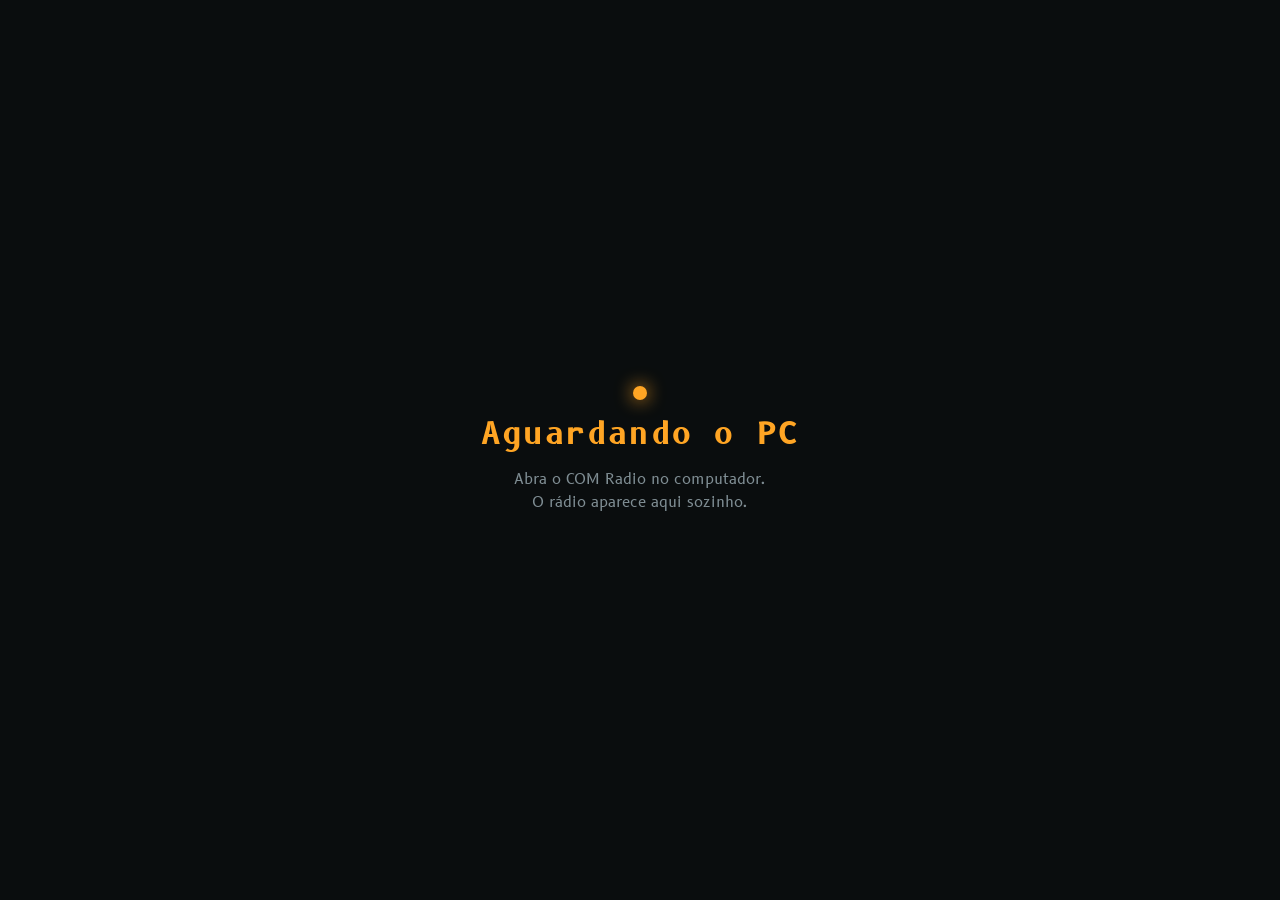
<file: static/index.html>
<!DOCTYPE html>
<html lang="pt-BR">
<head>
<meta charset="utf-8">
<title>COM</title>
<meta name="viewport" content="width=device-width, initial-scale=1, viewport-fit=cover, user-scalable=no, maximum-scale=1">
<meta name="apple-mobile-web-app-capable" content="yes">
<meta name="apple-mobile-web-app-status-bar-style" content="black-translucent">
<meta name="apple-mobile-web-app-title" content="COM">
<meta name="theme-color" content="#0A0D0E">
<link rel="manifest" href="/static/manifest.json">
<link rel="apple-touch-icon" href="/static/icon-180.png">
<link rel="preconnect" href="https://fonts.googleapis.com">
<link rel="preconnect" href="https://fonts.gstatic.com" crossorigin>
<link href="https://fonts.googleapis.com/css2?family=B612+Mono:wght@400;700&family=B612:wght@400;700&display=swap" rel="stylesheet">
<link rel="stylesheet" href="/static/style.css">
</head>
<body>

<div class="annunciator" id="frame"></div>

<div class="waiting" id="waiting">
  <span class="wait-lamp"></span>
  <h1>Aguardando o PC</h1>
  <p>Abra o COM Radio no computador.<br>O rádio aparece aqui sozinho.</p>
</div>

<main>

  <header>
    <div class="ident">
      <span class="lamp" id="lamp"></span>
      <span id="callsign">&mdash;</span>
    </div>
    <time id="utc">--:--z</time>
  </header>

  <p class="alert" id="alert" hidden></p>

  <section class="radio" id="radio">
    <div class="stack">
      <div class="slot">
        <span class="legend">ativa</span>
        <span class="freq big" id="active">---.---</span>
      </div>
      <button class="swap" id="swap" aria-label="Trocar ativa e standby">
        <svg viewBox="0 0 24 24" width="22" height="22" fill="none" stroke="currentColor" stroke-width="1.8" stroke-linecap="round" stroke-linejoin="round">
          <path d="M7 4 3 8l4 4M3 8h13M17 20l4-4-4-4M21 16H8"/>
        </svg>
      </button>
      <div class="slot right">
        <span class="legend">standby</span>
        <span class="freq" id="standby">---.---</span>
      </div>
    </div>
    <div class="pills">
      <span class="pill" id="pill-rx">RX</span>
      <span class="pill" id="pill-tx">TX</span>
      <span class="spacer"></span>
      <button class="ghost" id="padtoggle">digitar</button>
    </div>
    <div class="meter"><span id="meterbar"></span></div>
  </section>

  <section class="pad" id="pad" hidden>
    <div class="padval" id="padval">___.___</div>
    <p class="paderr" id="paderr" hidden>fora da faixa 118.000 – 136.975</p>
    <div class="keys" id="keys"></div>
  </section>

  <button class="ptt" id="ptt" aria-label="Apertar para falar">
    <span class="ptt-label" id="pttlabel">ouvindo</span>
    <span class="ptt-sub" id="pttsub">segure para falar</span>
  </button>

  <section class="atc">
    <div class="atc-head">
      <span class="legend">ATC online por perto</span>
      <span class="legend" id="atccount">–</span>
    </div>
    <div class="atc-list" id="atclist">
      <p class="empty">procurando controladores…</p>
    </div>
  </section>

  <footer>
    <span id="link">conectando…</span>
    <span id="audiostat">áudio –</span>
    <span id="pttkey"></span>
  </footer>

</main>

<script src="/static/app.js"></script>
</body>
</html>
</file>
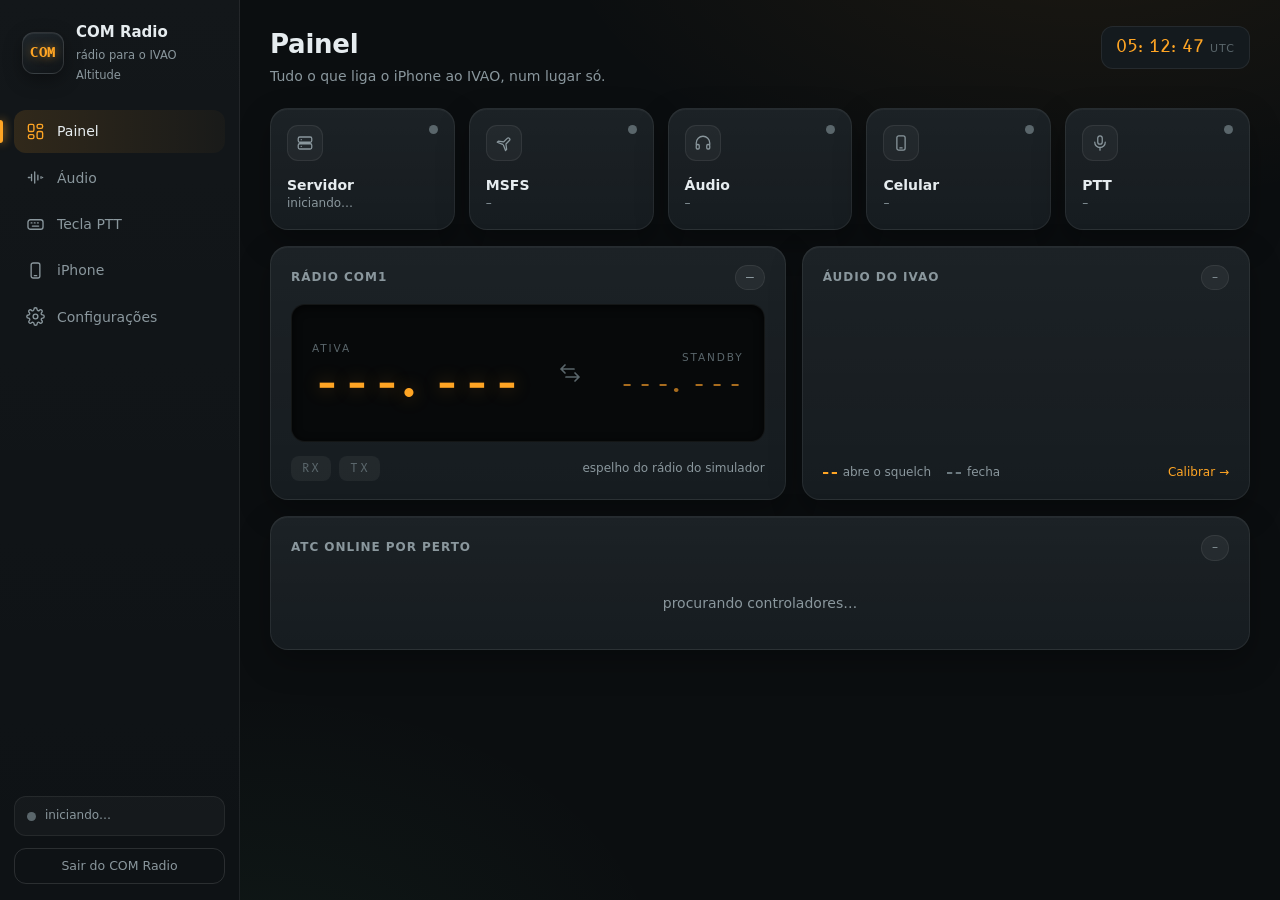
<file: app/desktop/index.html>
<!DOCTYPE html>
<html lang="pt-BR">
<head>
<meta charset="utf-8">
<title>COM Radio</title>
<link rel="preconnect" href="https://fonts.googleapis.com">
<link rel="preconnect" href="https://fonts.gstatic.com" crossorigin>
<link href="https://fonts.googleapis.com/css2?family=B612+Mono:wght@400;700&display=swap" rel="stylesheet">
<link rel="stylesheet" href="desktop.css">
</head>
<body>

<aside class="side">
  <div class="brand">
    <div class="logo">COM</div>
    <div class="brand-text"><b>COM Radio</b><small>rádio para o IVAO Altitude</small></div>
  </div>

  <nav id="nav">
    <button data-page="painel" class="on">
      <svg viewBox="0 0 24 24"><rect x="3" y="3" width="7" height="9" rx="2"/><rect x="14" y="3" width="7" height="5" rx="2"/><rect x="14" y="12" width="7" height="9" rx="2"/><rect x="3" y="16" width="7" height="5" rx="2"/></svg>
      Painel
    </button>
    <button data-page="audio">
      <svg viewBox="0 0 24 24"><path d="M3 12h2M7 8v8M11 5v14M15 9v6M19 11v2M21 12h0"/></svg>
      Áudio
    </button>
    <button data-page="ptt">
      <svg viewBox="0 0 24 24"><rect x="2.5" y="6" width="19" height="12" rx="3"/><path d="M6.5 10h1M10.5 10h1M14.5 10h1M8 14h8"/></svg>
      Tecla PTT
    </button>
    <button data-page="iphone">
      <svg viewBox="0 0 24 24"><rect x="6.5" y="2.5" width="11" height="19" rx="2.5"/><path d="M10.5 18.5h3"/></svg>
      iPhone
    </button>
    <button data-page="config">
      <svg viewBox="0 0 24 24"><circle cx="12" cy="12" r="3"/><path d="M19.4 15a1.7 1.7 0 0 0 .3 1.8l.1.1a2 2 0 1 1-2.8 2.8l-.1-.1a1.7 1.7 0 0 0-1.8-.3 1.7 1.7 0 0 0-1 1.5V21a2 2 0 1 1-4 0v-.1a1.7 1.7 0 0 0-1.1-1.5 1.7 1.7 0 0 0-1.8.3l-.1.1a2 2 0 1 1-2.8-2.8l.1-.1a1.7 1.7 0 0 0 .3-1.8 1.7 1.7 0 0 0-1.5-1H3a2 2 0 1 1 0-4h.1a1.7 1.7 0 0 0 1.5-1.1 1.7 1.7 0 0 0-.3-1.8l-.1-.1a2 2 0 1 1 2.8-2.8l.1.1a1.7 1.7 0 0 0 1.8.3H9a1.7 1.7 0 0 0 1-1.5V3a2 2 0 1 1 4 0v.1a1.7 1.7 0 0 0 1 1.5 1.7 1.7 0 0 0 1.8-.3l.1-.1a2 2 0 1 1 2.8 2.8l-.1.1a1.7 1.7 0 0 0-.3 1.8V9a1.7 1.7 0 0 0 1.5 1H21a2 2 0 1 1 0 4h-.1a1.7 1.7 0 0 0-1.5 1z"/></svg>
      Configurações
    </button>
  </nav>

  <div class="side-foot">
    <button class="update-pill" id="update-pill" data-goto="config" hidden>Nova versão <span class="mono" id="update-pill-v"></span></button>
    <div class="side-status"><span class="lamp" id="side-lamp"></span><span id="side-text">iniciando…</span></div>
    <button class="btn ghost small" id="quit">Sair do COM Radio</button>
  </div>
</aside>

<main>
  <header class="top">
    <div>
      <h1 id="title">Painel</h1>
      <p id="subtitle">Tudo o que liga o iPhone ao IVAO, num lugar só.</p>
    </div>
    <div class="clock"><span class="mono" id="utc">--:--:--</span><small>UTC</small></div>
  </header>

  <!-- ============================================================ painel -->
  <section class="page" id="page-painel">
    <div class="stats">
      <div class="card stat" id="st-server">
        <div class="stat-top"><span class="ico"><svg viewBox="0 0 24 24"><rect x="3" y="4" width="18" height="7" rx="2"/><rect x="3" y="13" width="18" height="7" rx="2"/><path d="M7 7.5h.01M7 16.5h.01"/></svg></span><span class="lamp"></span></div>
        <b>Servidor</b><small class="detail">iniciando…</small>
      </div>
      <div class="card stat" id="st-sim">
        <div class="stat-top"><span class="ico"><svg viewBox="0 0 24 24"><path d="M10.2 13.8 3 11l1.5-1.5 7.2.9 4.6-4.6a2 2 0 0 1 2.9 2.9l-4.6 4.6.9 7.2L14 22l-2.8-7.2"/></svg></span><span class="lamp"></span></div>
        <b>MSFS</b><small class="detail">–</small>
      </div>
      <div class="card stat" id="st-audio">
        <div class="stat-top"><span class="ico"><svg viewBox="0 0 24 24"><path d="M3 14v-2a9 9 0 0 1 18 0v2"/><rect x="3" y="14" width="4" height="6" rx="1.5"/><rect x="17" y="14" width="4" height="6" rx="1.5"/></svg></span><span class="lamp"></span></div>
        <b>Áudio</b><small class="detail">–</small>
      </div>
      <div class="card stat" id="st-phone">
        <div class="stat-top"><span class="ico"><svg viewBox="0 0 24 24"><rect x="6.5" y="2.5" width="11" height="19" rx="2.5"/><path d="M10.5 18.5h3"/></svg></span><span class="lamp"></span></div>
        <b>Celular</b><small class="detail">–</small>
      </div>
      <div class="card stat" id="st-ptt">
        <div class="stat-top"><span class="ico"><svg viewBox="0 0 24 24"><rect x="9" y="2.5" width="6" height="11" rx="3"/><path d="M5 11a7 7 0 0 0 14 0M12 18v3.5"/></svg></span><span class="lamp"></span></div>
        <b>PTT</b><small class="detail">–</small>
      </div>
    </div>

    <div class="row-2">
      <div class="card radio" id="radio">
        <div class="card-head">
          <span class="card-title">Rádio COM1</span>
          <span class="chip mono" id="callsign">—</span>
        </div>
        <div class="freqs">
          <div class="slot">
            <label>Ativa</label>
            <div class="freq big mono" id="act">---.---</div>
          </div>
          <svg class="swapico" viewBox="0 0 24 24"><path d="M7 4 3 8l4 4M3 8h13M17 20l4-4-4-4M21 16H8"/></svg>
          <div class="slot right">
            <label>Standby</label>
            <div class="freq mono" id="sby">---.---</div>
          </div>
        </div>
        <div class="radio-foot">
          <span class="pill" id="p-rx">RX</span>
          <span class="pill" id="p-tx">TX</span>
          <span class="muted" id="radio-note">espelho do rádio do simulador</span>
        </div>
      </div>

      <div class="card level">
        <div class="card-head">
          <span class="card-title">Áudio do IVAO</span>
          <span class="chip" id="aud-src">–</span>
        </div>
        <canvas id="chart-mini"></canvas>
        <div class="chart-legend">
          <span><i class="sw sw-open"></i>abre o squelch</span>
          <span><i class="sw sw-close"></i>fecha</span>
          <span class="spacer"></span>
          <button class="link" data-goto="audio">Calibrar →</button>
        </div>
      </div>
    </div>

    <div class="card atc">
      <div class="card-head">
        <span class="card-title">ATC online por perto</span>
        <span class="chip" id="atc-count">–</span>
      </div>
      <div class="table" id="atc-list"><p class="empty">procurando controladores…</p></div>
    </div>
  </section>

  <!-- ============================================================= audio -->
  <section class="page" id="page-audio" hidden>
    <div class="card">
      <div class="card-head">
        <span class="card-title">Nível ao vivo</span>
        <span class="chip" id="aud-rx">–</span>
      </div>
      <canvas id="chart-big"></canvas>
      <div class="chart-legend">
        <span><i class="sw sw-open"></i>abre o squelch</span>
        <span><i class="sw sw-close"></i>fecha</span>
        <span class="spacer"></span>
        <span class="muted">nível <b class="mono" id="aud-level">0.0000</b></span>
        <span class="muted">pico <b class="mono" id="aud-peak">0.0000</b></span>
      </div>
    </div>

    <div class="row-2">
      <div class="card">
        <div class="card-head"><span class="card-title">Squelch</span></div>
        <p class="help">Espere alguém falar no IVAO e olhe a altura da voz no gráfico. Deixe a linha
          de abrir um pouco abaixo dela e a de fechar perto da metade.</p>
        <div class="slider">
          <div class="slider-head"><span>Abre acima de</span><b class="mono" data-show="squelch_open"></b></div>
          <input type="range" data-cfg="squelch_open" min="0.002" max="0.2" step="0.001">
        </div>
        <div class="slider">
          <div class="slider-head"><span>Fecha abaixo de</span><b class="mono" data-show="squelch_close"></b></div>
          <input type="range" data-cfg="squelch_close" min="0" max="0.15" step="0.001">
        </div>
        <div class="slider">
          <div class="slider-head"><span>Segura aberto por</span><b class="mono" data-show="squelch_hang_ms"></b></div>
          <input type="range" data-cfg="squelch_hang_ms" min="50" max="1500" step="10">
        </div>
      </div>

      <div class="card">
        <div class="card-head"><span class="card-title">Programa do IVAO</span></div>
        <p class="help">O COM mede o som do programa cujo caminho contém um destes pedaços,
          separados por vírgula.</p>
        <input class="field mono" type="text" data-cfg="audio_process" spellcheck="false">
        <div class="scan-head">
          <button class="btn" id="scan">Procurar programas com som</button>
          <span class="muted" id="scan-note"></span>
        </div>
        <div class="scan-list" id="scan-list"></div>
      </div>
    </div>
  </section>

  <!-- =============================================================== ptt -->
  <section class="page" id="page-ptt" hidden>
    <div class="row-2">
      <div class="card hero">
        <div class="card-head"><span class="card-title">Tecla em uso</span></div>
        <div class="keycap-wrap">
          <div class="keycap mono" id="keycap">leftctrl</div>
        </div>
        <p class="ptt-line" id="ptt-line">É a tecla que o COM aperta quando você segura o PTT no iPhone.</p>
        <div class="actions">
          <button class="btn primary" id="capture">Mudar tecla</button>
          <button class="btn" id="test">Testar tecla</button>
        </div>
      </div>

      <div class="card">
        <div class="card-head"><span class="card-title">Como funciona</span></div>
        <ol class="steps">
          <li><b>Mudar tecla</b> espera você apertar a tecla ou o botão do mouse
            que está configurado no IVAO Altitude. Não precisa deixar esta janela em foco.</li>
          <li><b>Testar tecla</b> aperta e solta a tecla de verdade e confere se o Windows
            registrou. <span class="warn">Com o Altitude conectado, isso faz uma transmissão curta.</span></li>
          <li>Se o teste passa mas o Altitude não transmite, a tecla daqui é diferente da
            configurada lá.</li>
        </ol>
        <div class="safety">
          <svg viewBox="0 0 24 24"><path d="M12 2.5 4 6v6c0 5 3.4 8.6 8 9.5 4.6-.9 8-4.5 8-9.5V6z"/><path d="m9 12 2 2 4-4"/></svg>
          <p>Proteção contra PTT preso: se o iPhone perder a conexão no meio de uma transmissão,
            o COM solta a tecla sozinho em <b id="deadman">700</b> ms.</p>
        </div>
      </div>
    </div>
  </section>

  <!-- ============================================================ iphone -->
  <section class="page" id="page-iphone" hidden>
    <div class="row-2">
      <div class="card qr-card">
        <div class="qr" id="qr"></div>
        <div>
          <span class="card-title">Instalar no iPhone</span>
          <p class="help">Aponte a câmera do iPhone para o código, ou abra no Safari:</p>
          <p class="url mono" id="setup-url">–</p>
          <p class="help">O iPhone precisa estar no mesmo Wi-Fi que este PC.</p>
        </div>
      </div>
      <div class="card">
        <div class="card-head">
          <span class="card-title">Conexão</span>
          <span class="chip" id="phones">–</span>
        </div>
        <ol class="steps">
          <li>Abra o endereço de instalação no <b>Safari</b> e baixe o certificado. Em
            <b>Ajustes › Perfil Transferido</b>, toque em <b>Instalar</b>.</li>
          <li>Em <b>Ajustes › Geral › Sobre › Ajustes de Confiança de Certificados</b>,
            ligue o <b>COM Radio CA</b>.</li>
          <li>Volte à página de instalação, abra o rádio e use
            <b>Compartilhar › Adicionar à Tela de Início</b>.</li>
          <li>Depois disso é só tocar no ícone <b>COM</b>. Com o PC desligado, ele espera sozinho.</li>
        </ol>
        <p class="help">Endereço do rádio: <span class="mono amber" id="radio-url">–</span></p>
      </div>
    </div>
  </section>

  <!-- ============================================================ config -->
  <section class="page" id="page-config" hidden>
    <div class="row-2">
      <div class="card">
        <div class="card-head"><span class="card-title">Aplicativo</span></div>
        <label class="toggle">
          <span><b>Fechar vai para a bandeja</b><small>O X esconde a janela e o rádio continua funcionando.</small></span>
          <input type="checkbox" data-cfg="tray_on_close"><i></i>
        </label>
        <label class="toggle">
          <span><b>Iniciar com o Windows</b><small>Abre escondido na bandeja quando você entra no Windows.</small></span>
          <input type="checkbox" data-cfg="autostart"><i></i>
        </label>
        <label class="toggle">
          <span><b>Simulador (SimConnect)</b><small>Lê e escreve o rádio do MSFS. Vale ao reabrir o app.</small></span>
          <input type="checkbox" data-cfg="sim_enabled"><i></i>
        </label>
        <label class="toggle">
          <span><b>Indicador de RX</b><small>Mede o som do IVAO no Windows. Vale ao reabrir o app.</small></span>
          <input type="checkbox" data-cfg="audio_enabled"><i></i>
        </label>
      </div>

      <div class="card">
        <div class="card-head"><span class="card-title">ATC online (Whazzup da IVAO)</span></div>
        <label class="toggle">
          <span><b>Buscar ATC online</b><small>Vale ao reabrir o app.</small></span>
          <input type="checkbox" data-cfg="whazzup_enabled"><i></i>
        </label>
        <div class="num">
          <span><b>Raio de busca</b><small>milhas náuticas a partir do avião</small></span>
          <input class="field mono" type="number" data-cfg="whazzup_radius_nm" min="10" max="3000">
        </div>
        <div class="num">
          <span><b>Máximo de estações</b><small>na lista do iPhone</small></span>
          <input class="field mono" type="number" data-cfg="whazzup_max_stations" min="1" max="50">
        </div>
        <div class="num">
          <span><b>Atualizar a cada</b><small>segundos, no mínimo 15</small></span>
          <input class="field mono" type="number" data-cfg="whazzup_interval_s" min="15" max="600">
        </div>
      </div>
    </div>

    <div class="card about">
      <div class="logo big">COM</div>
      <div class="about-text">
        <b>COM Radio <span class="mono" id="version"></span></b>
        <small>Configurações, certificados e registro ficam em <span class="mono" id="data-dir"></span></small>
        <small>Portas: rádio <span class="mono" id="port"></span>, instalação <span class="mono" id="setup-port"></span></small>
      </div>
      <button class="btn" id="open-data">Abrir pasta de dados</button>
    </div>

    <div class="card about">
      <div class="about-text">
        <b>Atualização</b>
        <small id="update-text">—</small>
      </div>
      <button class="btn" id="update-btn">Procurar atualização</button>
    </div>
  </section>
</main>

<div class="toast" id="toast" hidden></div>

<script src="desktop.js"></script>
</body>
</html>
</file>
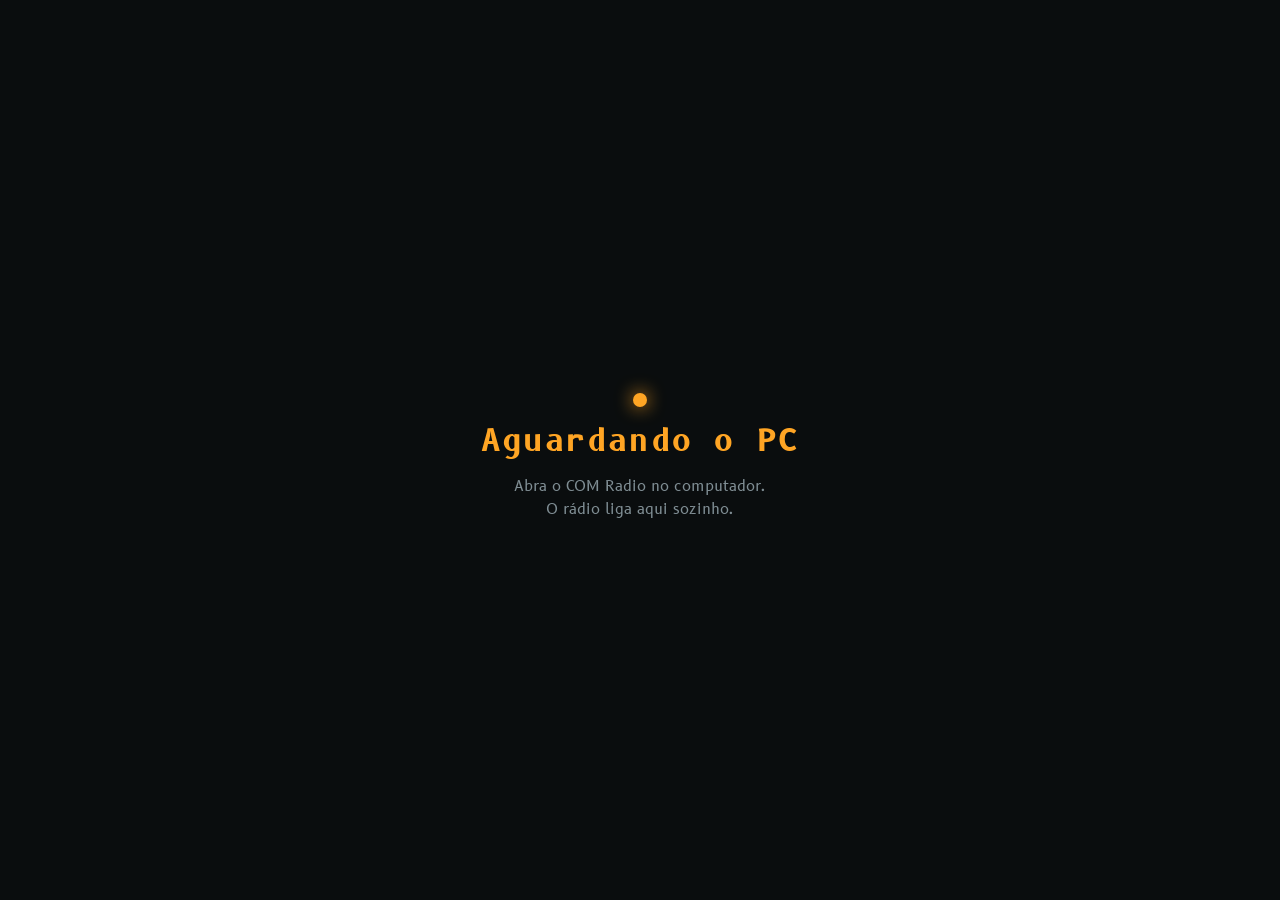
<file: app/static/index.html>
<!DOCTYPE html>
<html lang="pt-BR">
<head>
<meta charset="utf-8">
<title>COM</title>
<meta name="viewport" content="width=device-width, initial-scale=1, viewport-fit=cover, user-scalable=no, maximum-scale=1">
<meta name="apple-mobile-web-app-capable" content="yes">
<meta name="apple-mobile-web-app-status-bar-style" content="black-translucent">
<meta name="apple-mobile-web-app-title" content="COM">
<meta name="theme-color" content="#0A0B0C">
<link rel="manifest" href="/static/manifest.json">
<link rel="apple-touch-icon" href="/static/icon-180.png">
<link rel="preconnect" href="https://fonts.googleapis.com">
<link rel="preconnect" href="https://fonts.gstatic.com" crossorigin>
<link href="https://fonts.googleapis.com/css2?family=B612+Mono:wght@400;700&family=B612:wght@400;700&display=swap" rel="stylesheet">
<link rel="stylesheet" href="/static/style.css">
</head>
<body>

<div class="annunciator" id="frame"></div>

<!-- sem PC: o radio aparece desligado, com o display apagado -->
<div class="waiting" id="waiting">
  <div class="plate off">
    <i class="screw tl"></i><i class="screw tr"></i><i class="screw bl"></i><i class="screw br"></i>
    <div class="glass">
      <div class="seg7 big" data-ghost></div>
      <div class="seg7" data-ghost></div>
    </div>
  </div>
  <span class="wait-lamp"></span>
  <h1>Aguardando o PC</h1>
  <p>Abra o COM Radio no computador.<br>O rádio liga aqui sozinho.</p>
</div>

<main>

  <!-- painel de anunciadores: as tres pontas e o relogio -->
  <header class="strip">
    <div class="lamps">
      <span class="ann" id="ann-pc"><i></i>PC</span>
      <span class="ann" id="ann-sim"><i></i>MSFS</span>
      <span class="ann" id="ann-aud"><i></i>ÁUDIO</span>
    </div>
    <span class="tag-plate" id="callsign">—</span>
    <time class="lcd" id="utc">--:--z</time>
  </header>

  <p class="alert" id="alert" hidden></p>

  <!-- a unidade do radio -->
  <section class="plate radio" id="radio">
    <i class="screw tl"></i><i class="screw tr"></i><i class="screw bl"></i><i class="screw br"></i>

    <div class="glass">
      <div class="slot">
        <span class="legend">USE</span>
        <div class="seg7 big" id="active"></div>
      </div>
      <div class="slot right">
        <span class="legend">STBY</span>
        <div class="seg7" id="standby"></div>
      </div>
      <div class="glass-foot">
        <span class="flag" id="flag-tx">TX</span>
        <span class="flag" id="flag-rx">RX</span>
        <span class="flag" id="flag-833">8.33</span>
        <span class="msg" id="msg"></span>
        <span class="signal" id="signal"></span>
      </div>
    </div>

    <div class="controls">
      <div class="keys-col">
        <button class="hw" id="swap" aria-label="Trocar ativa e standby">
          <svg viewBox="0 0 24 24" width="22" height="22" fill="none" stroke="currentColor" stroke-width="2" stroke-linecap="round" stroke-linejoin="round">
            <path d="M7 4 3 8l4 4M3 8h13M17 20l4-4-4-4M21 16H8"/>
          </svg>
        </button>
        <button class="hw word" id="padtoggle">FREQ</button>
      </div>
      <div class="legend-block">
        <span class="print">COMM</span>
        <span class="print dim">VHF 118–137</span>
        <span class="print dim hint">gire para<br>sintonizar</span>
      </div>
      <div class="knob-wrap">
        <span class="knob-label l">MHz</span>
        <span class="knob-label r">kHz</span>
        <div class="knob" id="knob" aria-label="Botão de sintonia">
          <div class="knob-outer" id="knob-outer"><i class="mark"></i></div>
          <div class="knob-inner" id="knob-inner"><i class="mark"></i></div>
        </div>
      </div>
    </div>
  </section>

  <section class="plate pad" id="pad" hidden>
    <div class="padval" id="padval">___.___</div>
    <p class="paderr" id="paderr" hidden>fora da faixa 118.000 – 136.975</p>
    <div class="keys" id="keys"></div>
  </section>

  <div class="ptt-well">
    <button class="ptt" id="ptt" aria-label="Apertar para falar">
      <span class="ptt-led"></span>
      <span class="ptt-label" id="pttlabel">ouvindo</span>
      <span class="ptt-sub" id="pttsub">segure para falar</span>
      <span class="ptt-key" id="pttkey"></span>
    </button>
  </div>

  <section class="plate atc">
    <div class="atc-head">
      <span class="print">ATC ONLINE</span>
      <span class="print dim" id="atccount">–</span>
    </div>
    <div class="atc-list" id="atclist">
      <p class="empty">procurando controladores…</p>
    </div>
  </section>

</main>

<script src="/static/app.js"></script>
</body>
</html>
</file>
<file: static/style.css>
:root {
  --void: #0A0D0E;
  --face: #141A1C;
  --face-hi: #1D2528;
  --bezel: #293134;
  --legend: #7F8D93;
  --amber: #FFA524;
  --amber-dim: #96601A;
  --phosphor: #62E39B;
  --tx: #FF4B2B;
  --frame: var(--bezel);
}

* { box-sizing: border-box; margin: 0; padding: 0; }

html, body {
  height: 100%;
  overscroll-behavior: none;
}

body {
  background: var(--void);
  color: #E4EAEC;
  font-family: "B612", system-ui, sans-serif;
  -webkit-user-select: none;
  user-select: none;
  -webkit-touch-callout: none;
  -webkit-tap-highlight-color: transparent;
  touch-action: manipulation;
}

.annunciator {
  position: fixed;
  inset: 0;
  border: 5px solid var(--frame);
  pointer-events: none;
  z-index: 10;
  transition: border-color 60ms linear;
}

main {
  display: flex;
  flex-direction: column;
  gap: 10px;
  height: 100%;
  padding: calc(env(safe-area-inset-top) + 14px) 14px calc(env(safe-area-inset-bottom) + 12px);
}

header {
  display: flex;
  align-items: center;
  justify-content: space-between;
  font-size: 15px;
}

.ident { display: flex; align-items: center; gap: 8px; }

.lamp {
  width: 8px; height: 8px;
  border-radius: 50%;
  background: var(--tx);
  transition: background 120ms linear;
}
.lamp.on { background: var(--phosphor); }

time {
  font-family: "B612 Mono", ui-monospace, monospace;
  font-size: 14px;
  color: var(--legend);
}

.radio {
  background: var(--face);
  border: 1px solid var(--bezel);
  border-top: 2px solid var(--frame);
  padding: 12px 14px 10px;
  transition: border-top-color 60ms linear;
}

.stack {
  display: flex;
  align-items: center;
  justify-content: space-between;
  gap: clamp(6px, 2.4vw, 12px);
}

.slot { display: flex; flex-direction: column; gap: 2px; min-width: 0; }
.slot.right { align-items: flex-end; }

.legend {
  font-size: 10px;
  letter-spacing: 0.16em;
  text-transform: uppercase;
  color: var(--legend);
}

.freq {
  font-family: "B612 Mono", ui-monospace, monospace;
  font-variant-numeric: tabular-nums;
  /* as duas frequencias mais o botao de troca precisam caber num iPhone de
     320 px sem cortar o standby, entao o corpo acompanha a largura da tela */
  font-size: clamp(17px, 5.6vw, 24px);
  color: var(--amber-dim);
  line-height: 1.05;
  white-space: nowrap;
}

.freq.big {
  font-size: clamp(29px, 9.6vw, 40px);
  font-weight: 700;
  color: var(--amber);
  letter-spacing: -0.01em;
}

.swap {
  width: clamp(40px, 11vw, 46px);
  height: clamp(40px, 11vw, 46px);
  flex: none;
  background: var(--face-hi);
  border: 1px solid var(--bezel);
  color: var(--legend);
  display: grid;
  place-items: center;
}
.swap:active { background: var(--bezel); color: var(--amber); }

.pills {
  display: flex;
  align-items: center;
  gap: 6px;
  margin-top: 10px;
}

.pill {
  font-family: "B612 Mono", ui-monospace, monospace;
  font-size: 11px;
  letter-spacing: 0.1em;
  padding: 3px 8px;
  background: var(--face-hi);
  color: #5D686C;
}
.pill.rx { background: var(--phosphor); color: #062012; }
.pill.tx { background: var(--tx); color: #2A0800; }

.spacer { flex: 1; }

.ghost {
  font-family: inherit;
  font-size: 12px;
  padding: 4px 12px;
  background: transparent;
  border: 1px solid var(--bezel);
  color: var(--legend);
}
.ghost:active { background: var(--face-hi); }

.pad {
  background: var(--face);
  border: 1px solid var(--bezel);
  padding: 10px;
}

.padval {
  font-family: "B612 Mono", ui-monospace, monospace;
  font-size: 26px;
  text-align: center;
  color: var(--amber);
  letter-spacing: 0.04em;
  margin-bottom: 8px;
}

.paderr {
  font-size: 12px;
  color: var(--tx);
  text-align: center;
  margin-bottom: 6px;
}

.keys {
  display: grid;
  grid-template-columns: repeat(3, 1fr);
  gap: 6px;
}

.keys button {
  font-family: "B612 Mono", ui-monospace, monospace;
  font-size: 20px;
  padding: 13px 0;
  background: var(--face-hi);
  border: 1px solid var(--bezel);
  color: #E4EAEC;
}
.keys button.word { font-family: "B612", sans-serif; font-size: 13px; }
.keys button:active { background: var(--bezel); }

.ptt {
  flex: 1;
  min-height: 150px;
  width: 100%;
  background: var(--face);
  border: 2px solid var(--bezel);
  color: var(--legend);
  font-family: inherit;
  display: flex;
  flex-direction: column;
  align-items: center;
  justify-content: center;
  gap: 6px;
  touch-action: none;
  transition: background 50ms linear, color 50ms linear, border-color 50ms linear;
}

.ptt-label { font-size: 20px; letter-spacing: 0.12em; text-transform: uppercase; }
.ptt-sub { font-size: 13px; opacity: 0.65; }

.ptt.rx { background: var(--phosphor); border-color: var(--phosphor); color: #062012; }
.ptt.tx { background: var(--tx); border-color: var(--tx); color: #2A0800; }
.ptt.off { opacity: 0.35; }

.atc { display: flex; flex-direction: column; min-height: 0; flex: 1.1; }

.atc-head {
  display: flex;
  justify-content: space-between;
  padding: 0 2px 6px;
}

.atc-list {
  flex: 1;
  overflow-y: auto;
  -webkit-overflow-scrolling: touch;
  border: 1px solid var(--bezel);
  background: var(--face);
}

.row {
  display: flex;
  align-items: center;
  gap: 10px;
  width: 100%;
  padding: 9px 11px;
  background: transparent;
  border: 0;
  border-top: 1px solid var(--bezel);
  color: #E4EAEC;
  font-family: inherit;
  text-align: left;
}
.row:first-child { border-top: 0; }
.row:active { background: var(--face-hi); }

.row .cs { flex: 1; min-width: 0; }
.row .cs b { font-weight: 400; font-size: 15px; display: block; }
.row .cs small { font-size: 11px; color: var(--legend); }

.row .rf {
  font-family: "B612 Mono", ui-monospace, monospace;
  font-size: 16px;
  color: var(--amber-dim);
}

.empty, .error {
  padding: 14px;
  font-size: 13px;
  color: var(--legend);
  text-align: center;
}
.error { color: var(--tx); }

footer {
  display: flex;
  justify-content: space-between;
  font-size: 11px;
  color: #5D686C;
}

@media (prefers-reduced-motion: reduce) {
  * { transition: none !important; }
}

/* aviso de servico fora do ar: SimConnect, audio ou Whazzup */
.alert {
  font-size: 12px;
  line-height: 1.35;
  padding: 8px 11px;
  background: #2A1310;
  border-left: 3px solid var(--tx);
  color: #F3C8BF;
}

/* nivel do audio que chega do Altitude. Serve para conferir o roteamento
   do VB-Cable sem levantar do assento e olhar o PC. */
.meter {
  height: 3px;
  margin-top: 8px;
  background: var(--face-hi);
  overflow: hidden;
}
.meter span {
  display: block;
  height: 100%;
  width: 0;
  background: var(--phosphor);
  transition: width 80ms linear;
}

footer span + span { text-align: right; }
footer span:nth-child(2) { text-align: center; flex: 1; }

/* tela de espera: cobre tudo enquanto o WebSocket nao conecta */
.waiting {
  position: fixed;
  inset: 0;
  z-index: 20;
  display: flex;
  flex-direction: column;
  align-items: center;
  justify-content: center;
  gap: 14px;
  padding: 24px;
  background: var(--void);
  text-align: center;
}
.waiting[hidden] { display: none; }
.waiting h1 {
  font: 700 clamp(24px, 7vw, 30px) "B612 Mono", monospace;
  color: var(--amber);
  letter-spacing: 0.04em;
}
.waiting p { color: var(--legend); font-size: 15px; line-height: 1.5; }
.wait-lamp {
  width: 14px; height: 14px;
  border-radius: 50%;
  background: var(--amber);
  box-shadow: 0 0 18px var(--amber);
  animation: pulse 1.6s ease-in-out infinite;
}
@keyframes pulse { 50% { opacity: 0.25; box-shadow: none; } }
@media (prefers-reduced-motion: reduce) { .wait-lamp { animation: none; } }
</file>
<file: app/desktop/desktop.css>
:root {
  color-scheme: dark;
  --bg: #0B0E10;
  --side: #0E1215;
  --card: #141A1E;
  --card-hi: #1A2126;
  --line: rgba(255, 255, 255, 0.07);
  --line-hi: rgba(255, 255, 255, 0.12);
  --ink: #E6ECEF;
  --muted: #8A979D;
  --faint: #5A666B;
  --amber: #FFA524;
  --amber-dim: #A86C1E;
  --green: #62E39B;
  --red: #FF4B2B;
  --radius: 18px;
  --mono: "B612 Mono", Consolas, ui-monospace, monospace;
}

* { box-sizing: border-box; margin: 0; padding: 0; }

html, body { height: 100%; }

body {
  display: flex;
  overflow: hidden;
  background:
    radial-gradient(900px 500px at 85% -10%, rgba(255, 165, 36, 0.07), transparent 60%),
    radial-gradient(700px 500px at 20% 110%, rgba(98, 227, 155, 0.05), transparent 60%),
    var(--bg);
  color: var(--ink);
  font: 14px/1.45 "Segoe UI Variable Text", "Segoe UI", system-ui, sans-serif;
  -webkit-user-select: none;
  user-select: none;
}

svg { fill: none; stroke: currentColor; stroke-width: 1.7; stroke-linecap: round; stroke-linejoin: round; }
.mono { font-family: var(--mono); font-variant-numeric: tabular-nums; }
.muted { color: var(--muted); }
.amber { color: var(--amber); }
.spacer { flex: 1; }

/* ------------------------------------------------------------ barra lateral */

.side {
  width: 240px;
  flex: none;
  display: flex;
  flex-direction: column;
  padding: 22px 14px 16px;
  background: linear-gradient(180deg, rgba(255, 255, 255, 0.02), transparent), var(--side);
  border-right: 1px solid var(--line);
}

.brand { display: flex; align-items: center; gap: 12px; padding: 0 8px 26px; }
.brand-text b { display: block; font-size: 15px; }
.brand-text small { color: var(--muted); font-size: 11.5px; }

.logo {
  width: 42px; height: 42px;
  flex: none;
  display: grid;
  place-items: center;
  border-radius: 12px;
  background: linear-gradient(160deg, #1F262B, #101417);
  border: 1px solid var(--line-hi);
  box-shadow: inset 0 1px 0 rgba(255, 255, 255, 0.06), 0 6px 18px rgba(0, 0, 0, 0.35);
  color: var(--amber);
  font: 700 13px var(--mono);
  letter-spacing: 0.04em;
  text-shadow: 0 0 10px rgba(255, 165, 36, 0.55);
}
.logo.big { width: 64px; height: 64px; border-radius: 18px; font-size: 18px; }

nav { display: flex; flex-direction: column; gap: 4px; }

nav button {
  display: flex;
  align-items: center;
  gap: 12px;
  padding: 11px 12px;
  border: 0;
  border-radius: 12px;
  background: transparent;
  color: var(--muted);
  font: inherit;
  font-size: 14px;
  text-align: left;
  cursor: pointer;
  position: relative;
  transition: background 120ms, color 120ms;
}
nav button svg { width: 19px; height: 19px; flex: none; }
nav button:hover { background: rgba(255, 255, 255, 0.04); color: var(--ink); }
nav button.on {
  background: linear-gradient(90deg, rgba(255, 165, 36, 0.13), rgba(255, 165, 36, 0.03));
  color: var(--ink);
}
nav button.on svg { color: var(--amber); }
nav button.on::before {
  content: "";
  position: absolute;
  left: -14px; top: 10px; bottom: 10px;
  width: 3px;
  border-radius: 0 3px 3px 0;
  background: var(--amber);
  box-shadow: 0 0 10px var(--amber);
}

.side-foot { margin-top: auto; display: flex; flex-direction: column; gap: 12px; }
.update-pill {
  font: inherit; font-size: 12.5px; font-weight: 600;
  padding: 9px 12px; border-radius: 12px; cursor: pointer;
  color: var(--amber); background: rgba(255, 165, 36, 0.1);
  border: 1px solid rgba(255, 165, 36, 0.35);
}
.update-pill:hover { background: rgba(255, 165, 36, 0.18); }
.side-status {
  display: flex;
  align-items: center;
  gap: 9px;
  padding: 10px 12px;
  border-radius: 12px;
  background: rgba(255, 255, 255, 0.03);
  border: 1px solid var(--line);
  font-size: 12px;
  color: var(--muted);
  min-width: 0;
}
.side-status span:last-child { overflow: hidden; text-overflow: ellipsis; white-space: nowrap; }

/* ------------------------------------------------------------------ main */

main {
  flex: 1;
  min-width: 0;
  overflow-y: auto;
  padding: 26px 30px 30px;
}

.top { display: flex; align-items: flex-start; justify-content: space-between; margin-bottom: 22px; }
.top h1 { font-size: 26px; font-weight: 600; letter-spacing: -0.01em; }
.top p { color: var(--muted); margin-top: 2px; }

.clock {
  display: flex;
  align-items: baseline;
  gap: 6px;
  padding: 8px 14px;
  border-radius: 12px;
  background: var(--card);
  border: 1px solid var(--line);
}
.clock span { font-size: 17px; color: var(--amber); }
.clock small { color: var(--faint); font-size: 11px; letter-spacing: 0.1em; }

.page { display: flex; flex-direction: column; gap: 16px; animation: enter 220ms ease-out; }
.page[hidden] { display: none; }
@keyframes enter { from { opacity: 0; transform: translateY(6px); } }

.row-2 { display: grid; grid-template-columns: 1.15fr 1fr; gap: 16px; }

/* ----------------------------------------------------------------- cards */

.card {
  position: relative;
  padding: 18px 20px;
  border-radius: var(--radius);
  background: linear-gradient(180deg, rgba(255, 255, 255, 0.035), rgba(255, 255, 255, 0.008)), var(--card);
  border: 1px solid var(--line);
  box-shadow: inset 0 1px 0 rgba(255, 255, 255, 0.04), 0 12px 32px rgba(0, 0, 0, 0.28);
}

.card-head { display: flex; align-items: center; justify-content: space-between; gap: 10px; margin-bottom: 14px; }
.card-title {
  font-size: 12px;
  font-weight: 600;
  letter-spacing: 0.08em;
  text-transform: uppercase;
  color: var(--muted);
}

.chip {
  padding: 3px 10px;
  border-radius: 999px;
  background: rgba(255, 255, 255, 0.05);
  border: 1px solid var(--line);
  color: var(--muted);
  font-size: 12px;
  white-space: nowrap;
  overflow: hidden;
  text-overflow: ellipsis;
  max-width: 60%;
}

.help { color: var(--muted); font-size: 13px; margin-bottom: 14px; }

/* ----------------------------------------------------------- luzes */

.lamp {
  width: 9px; height: 9px;
  flex: none;
  border-radius: 50%;
  background: var(--faint);
  transition: background 150ms, box-shadow 150ms;
}
.lamp.green { background: var(--green); box-shadow: 0 0 10px rgba(98, 227, 155, 0.7); }
.lamp.amber { background: var(--amber); box-shadow: 0 0 10px rgba(255, 165, 36, 0.7); }
.lamp.red { background: var(--red); box-shadow: 0 0 12px rgba(255, 75, 43, 0.85); }

/* ---------------------------------------------------------- status */

.stats { display: grid; grid-template-columns: repeat(5, 1fr); gap: 14px; }

.stat { padding: 16px; min-width: 0; transition: border-color 200ms; }
.stat-top { display: flex; justify-content: space-between; align-items: flex-start; margin-bottom: 14px; }
.stat .ico {
  width: 36px; height: 36px;
  display: grid;
  place-items: center;
  border-radius: 11px;
  background: rgba(255, 255, 255, 0.04);
  border: 1px solid var(--line);
  color: var(--muted);
  transition: color 200ms;
}
.stat .ico svg { width: 18px; height: 18px; }
.stat b { display: block; font-size: 14px; font-weight: 600; }
.stat .detail {
  display: block;
  color: var(--muted);
  font-size: 12px;
  white-space: nowrap;
  overflow: hidden;
  text-overflow: ellipsis;
}
.stat.green .ico { color: var(--green); }
.stat.amber .ico { color: var(--amber); }
.stat.red { border-color: rgba(255, 75, 43, 0.5); }
.stat.red .ico { color: var(--red); }

/* ---------------------------------------------------------- radio */

.radio { display: flex; flex-direction: column; transition: border-color 80ms, box-shadow 80ms; }
.radio .freqs { flex: 1; }
.radio.rx { border-color: var(--green); box-shadow: 0 0 0 1px var(--green), 0 0 34px rgba(98, 227, 155, 0.18); }
.radio.tx { border-color: var(--red); box-shadow: 0 0 0 1px var(--red), 0 0 34px rgba(255, 75, 43, 0.22); }

.freqs {
  display: flex;
  align-items: center;
  justify-content: space-between;
  gap: 14px;
  padding: 18px 20px;
  border-radius: 14px;
  background: #07090A;
  border: 1px solid rgba(255, 255, 255, 0.05);
  box-shadow: inset 0 2px 10px rgba(0, 0, 0, 0.7);
}
.slot { display: flex; flex-direction: column; gap: 4px; }
.slot.right { align-items: flex-end; }
.slot label { font-size: 10.5px; letter-spacing: 0.18em; text-transform: uppercase; color: var(--faint); }
.freq { font-size: 28px; color: var(--amber-dim); line-height: 1; white-space: nowrap; }
.freq.big { font-size: 46px; font-weight: 700; color: var(--amber); text-shadow: 0 0 18px rgba(255, 165, 36, 0.35); }
.swapico { width: 24px; height: 24px; color: var(--faint); flex: none; }

.radio-foot { display: flex; align-items: center; gap: 8px; margin-top: 14px; }
.radio-foot .muted { margin-left: auto; font-size: 12px; }

.pill {
  font: 12px var(--mono);
  letter-spacing: 0.1em;
  padding: 4px 11px;
  border-radius: 8px;
  background: rgba(255, 255, 255, 0.05);
  color: var(--faint);
  transition: background 80ms, color 80ms;
}
.pill.rx { background: var(--green); color: #062012; box-shadow: 0 0 14px rgba(98, 227, 155, 0.45); }
.pill.tx { background: var(--red); color: #2A0800; box-shadow: 0 0 14px rgba(255, 75, 43, 0.5); }

/* ---------------------------------------------------------- graficos */

canvas { display: block; width: 100%; height: 150px; }
#chart-big { height: 220px; }

.chart-legend {
  display: flex;
  align-items: center;
  gap: 16px;
  margin-top: 10px;
  font-size: 12px;
  color: var(--muted);
}
.chart-legend span { display: flex; align-items: center; gap: 6px; }
.sw { width: 14px; height: 0; border-top: 2px dashed; display: inline-block; }
.sw-open { color: var(--amber); }
.sw-close { color: #6C7A80; }

/* ---------------------------------------------------------- tabela ATC */

.table { display: flex; flex-direction: column; }
.atc-row {
  display: grid;
  grid-template-columns: 1.3fr 1fr 0.7fr 0.8fr;
  align-items: center;
  padding: 10px 6px;
  border-top: 1px solid var(--line);
}
.atc-row:first-child { border-top: 0; }
.atc-row b { font-weight: 600; }
.atc-row .role { color: var(--muted); }
.atc-row .dist { color: var(--muted); font-family: var(--mono); font-size: 13px; }
.atc-row .rf { color: var(--amber); font-family: var(--mono); font-size: 15px; text-align: right; }
.atc-row.tuned .rf::before { content: "● "; color: var(--green); font-size: 10px; vertical-align: 2px; }
.empty, .error { padding: 18px; text-align: center; color: var(--muted); }
.error { color: var(--red); }

/* ---------------------------------------------------------- controles */

.btn {
  padding: 10px 18px;
  border-radius: 12px;
  border: 1px solid var(--line-hi);
  background: linear-gradient(180deg, #222A30, #1A2126);
  color: var(--ink);
  font: inherit;
  font-weight: 600;
  cursor: pointer;
  transition: filter 120ms, transform 60ms;
}
.btn:hover { filter: brightness(1.15); }
.btn:active { transform: translateY(1px); }
.btn:disabled { opacity: 0.45; cursor: default; filter: none; transform: none; }
.btn.primary {
  background: linear-gradient(180deg, #FFB547, #F29A1A);
  border-color: transparent;
  color: #241500;
  box-shadow: 0 6px 18px rgba(255, 165, 36, 0.25);
}
.btn.danger { background: linear-gradient(180deg, #FF6A4E, #E5401F); border-color: transparent; color: #2A0800; }
.btn.ghost { background: transparent; color: var(--muted); }
.btn.small { padding: 8px 12px; font-size: 12.5px; font-weight: 500; }

.link { background: none; border: 0; color: var(--amber); font: inherit; font-size: 12px; cursor: pointer; }
.link:hover { text-decoration: underline; }

.field {
  width: 100%;
  padding: 10px 12px;
  border-radius: 11px;
  border: 1px solid var(--line-hi);
  background: #0D1113;
  color: var(--ink);
  font-size: 14px;
  outline: none;
  user-select: text;
  transition: border-color 120ms, box-shadow 120ms;
}
.field:focus { border-color: var(--amber); box-shadow: 0 0 0 3px rgba(255, 165, 36, 0.15); }

.slider { margin-bottom: 16px; }
.slider-head { display: flex; justify-content: space-between; margin-bottom: 6px; color: var(--muted); }
.slider-head b { color: var(--amber); font-weight: 400; }

input[type="range"] {
  -webkit-appearance: none;
  appearance: none;
  width: 100%;
  height: 22px;
  background: transparent;
  cursor: pointer;
}
input[type="range"]::-webkit-slider-runnable-track {
  height: 6px;
  border-radius: 6px;
  background: linear-gradient(90deg, var(--amber) var(--fill, 0%), #222A2F var(--fill, 0%));
}
input[type="range"]::-webkit-slider-thumb {
  -webkit-appearance: none;
  width: 18px; height: 18px;
  margin-top: -6px;
  border-radius: 50%;
  background: #F4F6F7;
  border: 3px solid var(--amber);
  box-shadow: 0 2px 8px rgba(0, 0, 0, 0.5);
}

.toggle, .num {
  display: flex;
  align-items: center;
  justify-content: space-between;
  gap: 16px;
  padding: 12px 0;
  border-top: 1px solid var(--line);
}
.card-head + .toggle, .card-head + .num { border-top: 0; padding-top: 0; }
.toggle span, .num span { display: flex; flex-direction: column; }
.toggle small, .num small { color: var(--muted); font-size: 12px; }
.toggle b, .num b { font-weight: 600; }
.num .field { width: 110px; text-align: right; }

.toggle { cursor: pointer; }
.toggle input { display: none; }
.toggle i {
  width: 42px; height: 24px;
  flex: none;
  border-radius: 999px;
  background: #2A3237;
  position: relative;
  transition: background 160ms;
}
.toggle i::after {
  content: "";
  position: absolute;
  top: 3px; left: 3px;
  width: 18px; height: 18px;
  border-radius: 50%;
  background: #DDE3E6;
  box-shadow: 0 1px 4px rgba(0, 0, 0, 0.4);
  transition: transform 160ms;
}
.toggle input:checked + i { background: var(--amber); }
.toggle input:checked + i::after { transform: translateX(18px); }

/* ---------------------------------------------------------- audio */

.scan-head { display: flex; align-items: center; gap: 12px; margin: 14px 0 10px; }
.scan-list { display: flex; flex-direction: column; gap: 8px; }
.scan-row {
  display: grid;
  grid-template-columns: 1fr 90px auto;
  align-items: center;
  gap: 12px;
  padding: 10px 12px;
  border-radius: 12px;
  background: rgba(255, 255, 255, 0.03);
  border: 1px solid var(--line);
}
.scan-row.ivao { border-color: rgba(98, 227, 155, 0.4); }
.scan-row b { display: block; font-weight: 600; }
.scan-row small { display: block; color: var(--faint); font-size: 11px; overflow: hidden; text-overflow: ellipsis; white-space: nowrap; }
.bar { height: 6px; border-radius: 6px; background: #222A2F; overflow: hidden; }
.bar span { display: block; height: 100%; background: var(--green); }
.tag { font-size: 11px; padding: 3px 8px; border-radius: 6px; background: rgba(98, 227, 155, 0.15); color: var(--green); }

/* ---------------------------------------------------------- ptt */

.hero { display: flex; flex-direction: column; }
.keycap-wrap { display: grid; place-items: center; padding: 22px 0 24px; }
.keycap {
  min-width: 190px;
  padding: 28px 34px 34px;
  border-radius: 20px;
  text-align: center;
  font-size: 30px;
  color: var(--ink);
  background: linear-gradient(180deg, #2A3238, #1A2024);
  border: 1px solid var(--line-hi);
  box-shadow:
    inset 0 1px 0 rgba(255, 255, 255, 0.1),
    inset 0 -8px 0 rgba(0, 0, 0, 0.35),
    0 14px 30px rgba(0, 0, 0, 0.45);
  transition: transform 60ms, box-shadow 60ms, color 120ms;
}
.keycap.down {
  transform: translateY(5px);
  color: var(--red);
  box-shadow: inset 0 1px 0 rgba(255, 255, 255, 0.08), inset 0 -3px 0 rgba(0, 0, 0, 0.35),
    0 0 34px rgba(255, 75, 43, 0.35);
}
.keycap.wait { color: var(--amber); animation: blink 1s ease-in-out infinite; }
@keyframes blink { 50% { opacity: 0.45; } }

.ptt-line { text-align: center; color: var(--muted); min-height: 22px; margin-bottom: 18px; }
.ptt-line.green { color: var(--green); }
.ptt-line.amber { color: var(--amber); }
.ptt-line.red { color: var(--red); }
.actions { display: flex; justify-content: center; gap: 10px; }

.steps { list-style: none; counter-reset: s; display: flex; flex-direction: column; gap: 12px; }
.steps li { counter-increment: s; position: relative; padding-left: 36px; color: var(--muted); }
.steps li b { color: var(--ink); font-weight: 600; }
.steps li::before {
  content: counter(s);
  position: absolute;
  left: 0; top: 0;
  width: 24px; height: 24px;
  display: grid;
  place-items: center;
  border-radius: 8px;
  background: rgba(255, 165, 36, 0.12);
  color: var(--amber);
  font: 700 12px var(--mono);
}
.warn { color: var(--amber); }

.safety {
  display: flex;
  gap: 12px;
  margin-top: 18px;
  padding: 14px;
  border-radius: 14px;
  background: rgba(98, 227, 155, 0.06);
  border: 1px solid rgba(98, 227, 155, 0.18);
  color: var(--muted);
  font-size: 13px;
}
.safety svg { width: 22px; height: 22px; flex: none; color: var(--green); }
.safety b { color: var(--ink); }

/* ---------------------------------------------------------- iphone */

.qr-card { display: flex; gap: 22px; align-items: center; }
.qr {
  width: 176px; height: 176px;
  flex: none;
  padding: 10px;
  border-radius: 16px;
  background: #fff;
  box-shadow: 0 10px 30px rgba(0, 0, 0, 0.4);
}
.qr svg { width: 100%; height: 100%; display: block; stroke: none; }
.qr-card .card-title { display: block; margin-bottom: 8px; }
.url { font-size: 17px; color: var(--amber); margin-bottom: 12px; user-select: text; }

/* ---------------------------------------------------------- sobre */

.about { display: flex; align-items: center; gap: 18px; }
.about-text { flex: 1; display: flex; flex-direction: column; gap: 3px; min-width: 0; }
.about-text b { font-size: 16px; }
.about-text b .mono { color: var(--amber); font-weight: 400; font-size: 13px; margin-left: 6px; }
.about + .about { margin-top: 16px; }
.about-text small { color: var(--muted); font-size: 12.5px; overflow: hidden; text-overflow: ellipsis; white-space: nowrap; }

/* ---------------------------------------------------------- aviso */

.toast {
  position: fixed;
  right: 26px; bottom: 26px;
  max-width: 420px;
  padding: 12px 16px;
  border-radius: 14px;
  background: #1D2429;
  border: 1px solid var(--line-hi);
  border-left: 3px solid var(--green);
  box-shadow: 0 16px 40px rgba(0, 0, 0, 0.5);
  animation: enter 180ms ease-out;
}
.toast.bad { border-left-color: var(--red); }
.toast.info { border-left-color: var(--amber); }
.toast[hidden] { display: none; }

::-webkit-scrollbar { width: 10px; }
::-webkit-scrollbar-thumb { background: #232B30; border-radius: 10px; border: 3px solid var(--bg); }

@media (max-width: 1100px) {
  .stats { grid-template-columns: repeat(3, 1fr); }
}

@media (prefers-reduced-motion: reduce) {
  * { animation: none !important; transition: none !important; }
}
</file>
